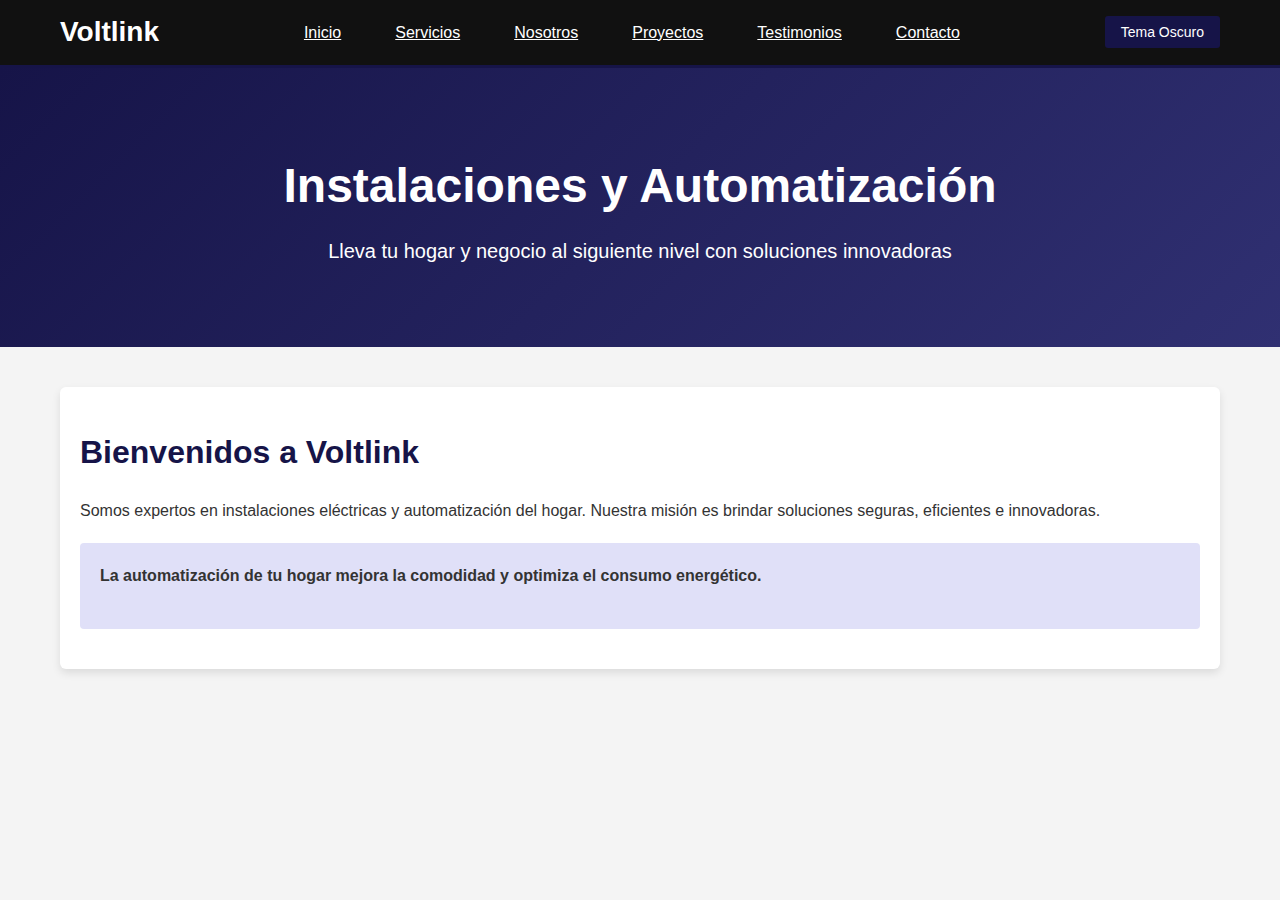
<file: index.html>
<!DOCTYPE html>
<html lang="es">
<head>
  <meta charset="UTF-8">
  <meta name="viewport" content="width=device-width, initial-scale=1">
  <title>Voltlink - Sitio Profesional</title>
  <link rel="stylesheet" href="style.css">
  <script src="script.js" defer></script>
</head>
<body>
  <!-- HEADER -->
  <header>
    <div class="top-container">
      <div class="logo">Voltlink</div>
      <nav>
        <ul>
          <!-- Cada enlace usa data-section para la navegación interna -->
          <li><a href="#inicio" data-section="inicio">Inicio</a></li>
          <li><a href="#servicios" data-section="servicios">Servicios</a></li>
          <li><a href="#nosotros" data-section="nosotros">Nosotros</a></li>
          <li><a href="#proyectos" data-section="proyectos">Proyectos</a></li>
          <li><a href="#testimonios" data-section="testimonios">Testimonios</a></li>
          <li><a href="#contacto" data-section="contacto">Contacto</a></li>
        </ul>
      </nav>
      <!-- Botón para alternar entre tema claro y oscuro -->
      <button id="theme-toggle">Tema Oscuro</button>
    </div>
  </header>

  <!-- HERO BANNER -->
  <section class="hero" id="hero">
    <h1>Instalaciones y Automatización</h1>
    <p>Lleva tu hogar y negocio al siguiente nivel con soluciones innovadoras</p>
  </section>

  <!-- CONTENEDOR PRINCIPAL -->
  <div class="container">
    <main>
      <!-- Sección Inicio -->
      <section id="inicio" class="active">
        <h2>Bienvenidos a Voltlink</h2>
        <p>
          Somos expertos en instalaciones eléctricas y automatización del hogar. 
          Nuestra misión es brindar soluciones seguras, eficientes e innovadoras.
        </p>
        <div class="transicion">
          <p>La automatización de tu hogar mejora la comodidad y optimiza el consumo energético.</p>
        </div>
      </section>

      <!-- Sección Servicios -->
      <section id="servicios">
        <h2>Nuestros Servicios</h2>
        <ul>
          <li>Instalaciones eléctricas residenciales y comerciales.</li>
          <li>Automatización de hogares y edificios inteligentes.</li>
          <li>Instalación de paneles solares y energías renovables.</li>
          <li>Asesoría y mantenimiento de sistemas eléctricos.</li>
        </ul>
        <div class="transicion">
          <p>Invertir en un sistema eléctrico moderno es la clave para prevenir fallos y mejorar la eficiencia.</p>
        </div>
      </section>

      <!-- Sección Nosotros -->
      <section id="nosotros">
        <h2>Sobre Nosotros</h2>
        <p>
          Voltlink es una compañía apasionada por la innovación tecnológica. 
          Contamos con un equipo de expertos con más de 5 años de experiencia en el sector, 
          siempre comprometidos con la excelencia.
        </p>
        <div class="transicion">
          <p>Nuestro compromiso es ofrecer calidad, confianza y soluciones acertadas para cada cliente.</p>
        </div>
      </section>

      <!-- Sección Proyectos -->
      <section id="proyectos">
        <h2>Nuestros Proyectos</h2>
        <ul>
          <li><strong>Automatización de viviendas:</strong> Sistemas de iluminación y control remoto.</li>
          <li><strong>Instalaciones en oficinas:</strong> Diseño y ejecución de redes eléctricas eficientes.</li>
          <li><strong>Energías renovables:</strong> Instalación de paneles solares para reducir costos energéticos.</li>
        </ul>
        <div class="transicion">
          <p>Cada proyecto es una oportunidad para innovar y superar expectativas.</p>
        </div>
      </section>

      <!-- Sección Testimonios -->
      <section id="testimonios">
        <h2>Testimonios de Clientes</h2>
        <blockquote>
          “Voltlink transformó mi hogar con su sistema de automatización. ¡Increíble servicio!” – Juan Pérez
        </blockquote>
        <blockquote>
          “La instalación fue rápida y profesional. 100% recomendados.” – Ana Gómez
        </blockquote>
        <div class="transicion">
          <p>Tu satisfacción es el motor de nuestro trabajo.</p>
        </div>
      </section>

      <!-- Sección Contacto -->
      <section id="contacto">
        <h2>Contacto</h2>
        <p>
          ¿Interesado en nuestros servicios? Ponte en contacto para recibir más información 
          o una cotización sin compromiso.
        </p>
        <!-- Formulario de contacto; la acción apunta a process_contact.php -->
        <form id="contact-form" action="process_contact.php" method="post">
          <label for="nombre">Nombre:</label>
          <input type="text" id="nombre" name="nombre" required>
          
          <label for="email">Correo Electrónico:</label>
          <input type="email" id="email" name="email" required>
          
          <label for="mensaje">Mensaje:</label>
          <textarea id="mensaje" name="mensaje" rows="5" required></textarea>
          
          <input type="submit" value="Enviar">
        </form>
        <!-- Div para mostrar el resultado del envío -->
        <div id="contact-result"></div>
        <br>
        <button onclick="window.location.href='https://wa.me/tu-numero'">WhatsApp</button>
        <div class="transicion">
          <p>¡Estamos listos para ayudarte!</p>
        </div>
      </section>
    </main>
  </div>
</body>
</html>
</file>
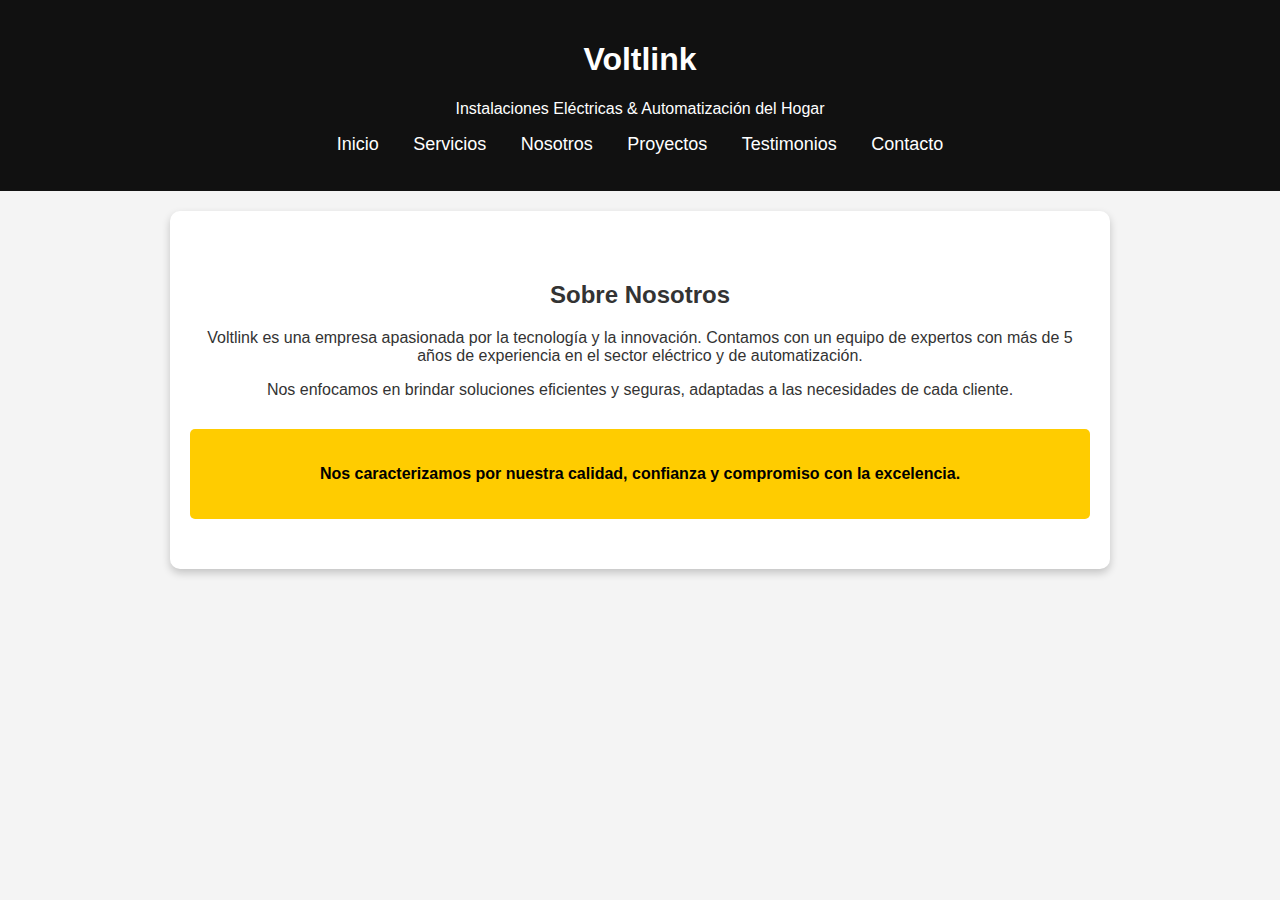
<file: nosotros.html>
<!DOCTYPE html>
<html lang="es">
<head>
  <meta charset="UTF-8">
  <meta name="viewport" content="width=device-width, initial-scale=1.0">
  <title>Voltlink - Nosotros</title>
  <link rel="stylesheet" href="styles.css">
  <script defer src="script.js"></script>
</head>
<body>
  <header>
    <h1>Voltlink</h1>
    <p>Instalaciones Eléctricas & Automatización del Hogar</p>
    <nav>
      <ul>
        <li><a href="index.html">Inicio</a></li>
        <li><a href="servicios.html">Servicios</a></li>
        <li><a href="nosotros.html">Nosotros</a></li>
        <li><a href="proyectos.html">Proyectos</a></li>
        <li><a href="testimonios.html">Testimonios</a></li>
        <li><a href="contacto.html">Contacto</a></li>
      </ul>
    </nav>
  </header>

  <main>
    <section id="nosotros" class="visible">
      <h2>Sobre Nosotros</h2>
      <p>Voltlink es una empresa apasionada por la tecnología y la innovación. Contamos con un equipo de expertos con más de 5 años de experiencia en el sector eléctrico y de automatización.</p>
      <p>Nos enfocamos en brindar soluciones eficientes y seguras, adaptadas a las necesidades de cada cliente.</p>
      <div class="transicion">
        <p>Nos caracterizamos por nuestra calidad, confianza y compromiso con la excelencia.</p>
      </div>
    </section>
  </main>
</body>
</html>
</file>
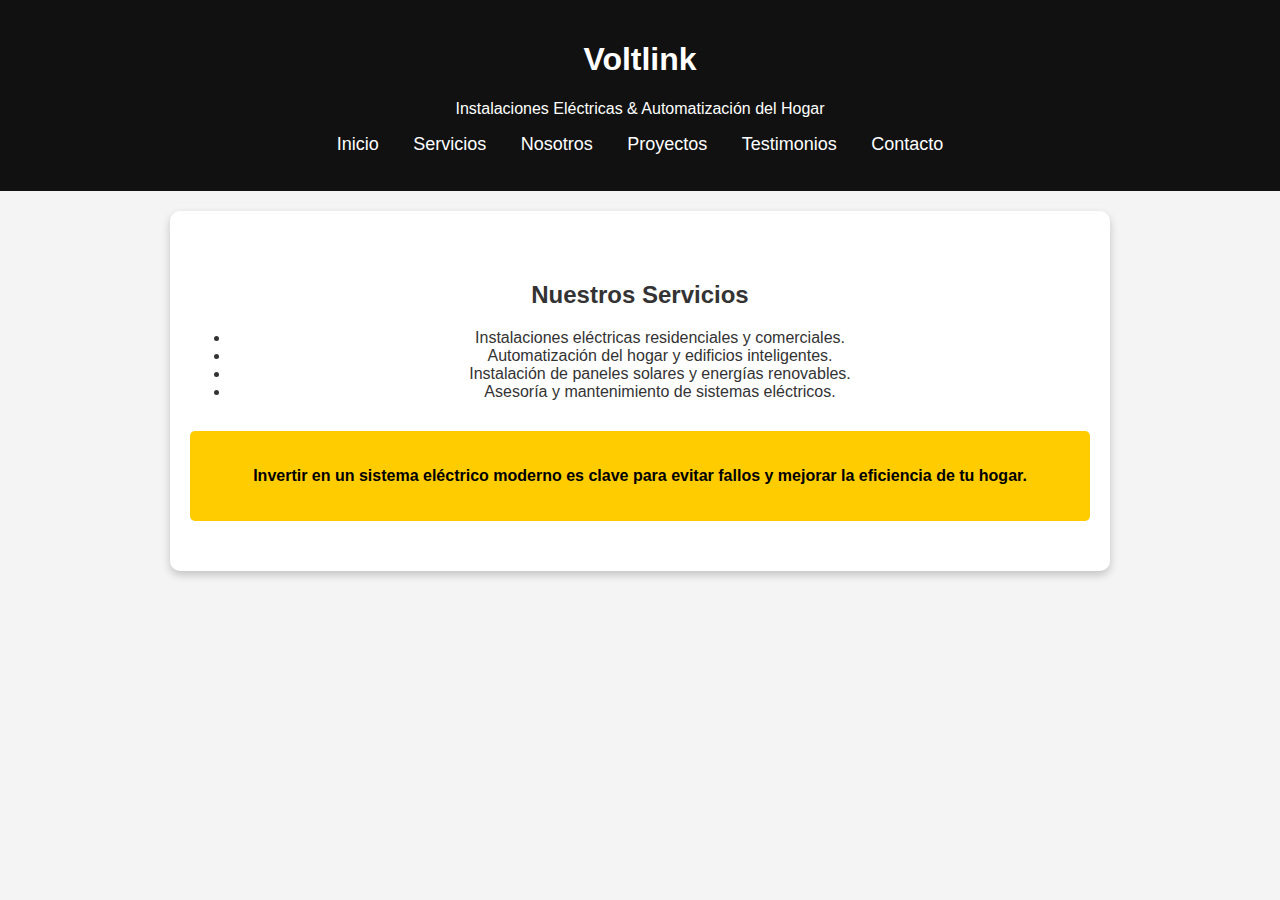
<file: Servicios.html>
<!DOCTYPE html>
<html lang="es">
<head>
  <meta charset="UTF-8">
  <meta name="viewport" content="width=device-width, initial-scale=1.0">
  <title>Voltlink - Servicios</title>
  <link rel="stylesheet" href="styles.css">
  <script defer src="script.js"></script>
</head>
<body>
  <header>
    <h1>Voltlink</h1>
    <p>Instalaciones Eléctricas & Automatización del Hogar</p>
    <nav>
      <ul>
        <li><a href="index.html">Inicio</a></li>
        <li><a href="servicios.html">Servicios</a></li>
        <li><a href="nosotros.html">Nosotros</a></li>
        <li><a href="proyectos.html">Proyectos</a></li>
        <li><a href="testimonios.html">Testimonios</a></li>
        <li><a href="contacto.html">Contacto</a></li>
      </ul>
    </nav>
  </header>

  <main>
    <section id="servicios" class="visible">
      <h2>Nuestros Servicios</h2>
      <ul>
        <li>Instalaciones eléctricas residenciales y comerciales.</li>
        <li>Automatización del hogar y edificios inteligentes.</li>
        <li>Instalación de paneles solares y energías renovables.</li>
        <li>Asesoría y mantenimiento de sistemas eléctricos.</li>
      </ul>
      <div class="transicion">
        <p>Invertir en un sistema eléctrico moderno es clave para evitar fallos y mejorar la eficiencia de tu hogar.</p>
      </div>
    </section>
  </main>
</body>
</html>
</file>
<file: styles.css>
/* Estilos Generales */
body {
    font-family: Arial, sans-serif;
    margin: 0;
    padding: 0;
    background-color: #f4f4f4;
    color: #333;
    text-align: center;
}

header {
    background-color: #111;
    color: white;
    padding: 20px;
    text-align: center;
}

nav ul {
    list-style: none;
    padding: 0;
}

nav ul li {
    display: inline;
    margin: 0 15px;
}

nav ul li a {
    color: white;
    text-decoration: none;
    font-size: 18px;
}

section {
    padding: 50px 20px;
    background-color: white;
    margin: 20px auto;
    border-radius: 10px;
    max-width: 900px;
    box-shadow: 0 4px 8px rgba(0, 0, 0, 0.2);
}

/* Transiciones entre secciones */
.transicion {
    background-color: #ffcc00;
    color: #000;
    padding: 20px;
    margin-top: 30px;
    font-weight: bold;
    border-radius: 5px;
    animation: fadeIn 1.5s ease-in-out;
}

/* Botón de WhatsApp */
button {
    background-color: #25d366;
    color: white;
    border: none;
    padding: 10px 20px;
    font-size: 18px;
    cursor: pointer;
    border-radius: 5px;
    transition: background 0.3s;
}

button:hover {
    background-color: #1da851;
}

/* Animaciones */
@keyframes fadeIn {
    from {
        opacity: 0;
    }
    to {
        opacity: 1;
    }
}

section {
    opacity: 0;
    transform: translateY(20px);
    transition: opacity 1s, transform 1s;
}

section.visible {
    opacity: 1;
    transform: translateY(0);
}
</file>
<file: style.css>
/* Reset general */
* {
  margin: 0;
  padding: 0;
  box-sizing: border-box;
}

body {
  font-family: Arial, sans-serif;
  background-color: #f4f4f4;
  color: #333;
  line-height: 1.6;
}

/* HEADER */
header {
  position: sticky;
  top: 0;
  z-index: 1000;
  background-color: #111;
  padding: 10px 0;
  border-bottom: 3px solid #161448;
}

.top-container {
  max-width: 1200px;
  margin: auto;
  display: flex;
  justify-content: space-between;
  align-items: center;
  padding: 0 20px;
}

.logo {
  font-size: 28px;
  font-weight: bold;
  color: #fff;
}

nav ul {
  list-style: none;
  display: flex;
}

nav ul li {
  margin: 0 15px;
}

nav ul li a {
  color: #fff;
  font-size: 16px;
  padding: 8px 12px;
  transition: background-color 0.3s;
}

nav ul li a:hover {
  background-color: #161448;
  border-radius: 3px;
}

/* Botón de tema */
#theme-toggle {
  background-color: #161448;
  color: #fff;
  border: none;
  padding: 8px 16px;
  font-size: 14px;
  cursor: pointer;
  border-radius: 3px;
  transition: background-color 0.3s;
}

#theme-toggle:hover {
  background-color: #303072;
}

/* HERO Banner */
.hero {
  background: linear-gradient(135deg, #161448, #303072);
  color: #fff;
  padding: 80px 20px;
  text-align: center;
}

.hero h1 {
  font-size: 48px;
  margin-bottom: 10px;
}

.hero p {
  font-size: 20px;
}

/* Contenedor principal */
.container {
  max-width: 1200px;
  margin: 40px auto;
  padding: 0 20px;
}

/* Main sections (estilo tipo tabs) */
main section {
  display: none;
  background-color: #fff;
  border-radius: 6px;
  box-shadow: 0 4px 8px rgba(0,0,0,0.1);
  padding: 40px 20px;
  margin-bottom: 40px;
  opacity: 0;
  transform: translateY(10px);
  transition: opacity 0.5s ease-in-out, transform 0.5s ease-in-out;
}

main section.active {
  display: block;
  opacity: 1;
  transform: translateY(0);
  animation: fadeInUp 0.5s ease-out;
}

main section h2 {
  text-align: left;
  margin-bottom: 20px;
  font-size: 32px;
  color: #161448;
}

main section p,
main section ul,
main section blockquote {
  text-align: left;
  margin-bottom: 20px;
}

main section ul {
  list-style: disc inside;
}

main section blockquote {
  border-left: 3px solid #161448;
  padding-left: 15px;
  font-style: italic;
  color: #555;
}

/* Bloque de transición interno */
.transicion {
  background-color: #e0e0f8;
  color: #333;
  padding: 20px;
  border-radius: 4px;
  font-weight: bold;
}

/* Botones y formularios */
button,
input[type="submit"] {
  background-color: #25d366;
  color: white;
  border: none;
  padding: 10px 20px;
  font-size: 16px;
  cursor: pointer;
  border-radius: 5px;
  transition: background 0.3s;
}

button:hover,
input[type="submit"]:hover {
  background-color: #1da851;
}

form {
  display: flex;
  flex-direction: column;
  align-items: flex-start;
}

form label {
  margin-top: 10px;
}

form input[type="text"],
form input[type="email"],
form textarea {
  width: 100%;
  max-width: 600px;
  padding: 10px;
  margin-top: 5px;
  border: 1px solid #ccc;
  border-radius: 4px;
}

form textarea {
  resize: vertical;
}

/* Responsive */
@media (max-width: 768px) {
  .top-container {
    flex-direction: column;
  }
  nav ul {
    flex-wrap: wrap;
    justify-content: center;
  }
  .hero h1 {
    font-size: 32px;
  }
  .hero p {
    font-size: 18px;
  }
}

/* Animación personalizada */
@keyframes fadeInUp {
  from {
    opacity: 0;
    transform: translateY(20px);
  }
  to {
    opacity: 1;
    transform: translateY(0);
  }
}

/* Modo oscuro */
body.dark {
  background-color: #222;
  color: #ccc;
}

body.dark header {
  background-color: #000;
}

body.dark nav ul li a {
  color: #ccc;
}

body.dark main section {
  background-color: #333;
  color: #eee;
  box-shadow: 0 4px 8px rgba(0, 0, 0, 0.4);
}

body.dark .hero {
  background: linear-gradient(135deg, #0e0e2c, #1a1a47);
}

body.dark .transicion {
  background-color: #444;
  color: #ddd;
}

body.dark button,
body.dark input[type="submit"] {
  background-color: #161448;
}

body.dark #theme-toggle {
  background-color: #ccc;
  color: #000;
}

body.dark #theme-toggle:hover {
  background-color: #e0e0f8;
}
</file>
